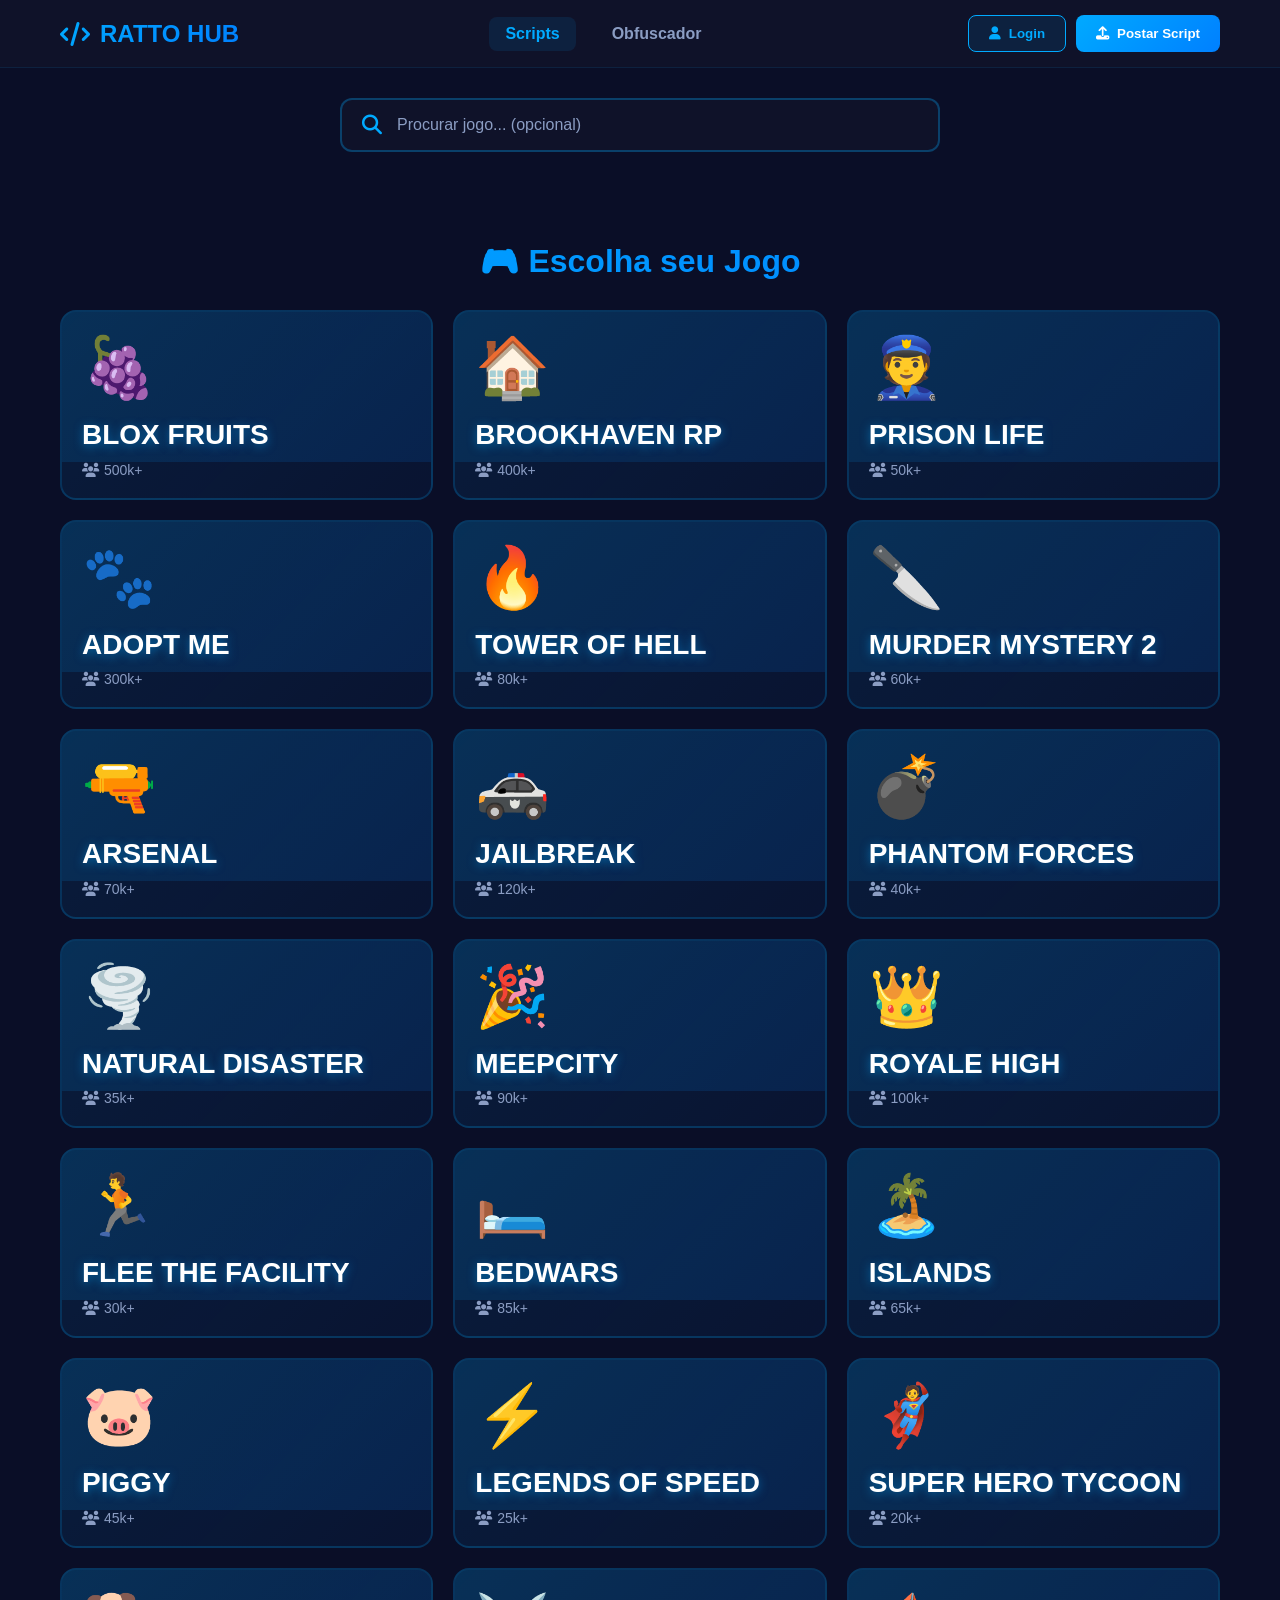
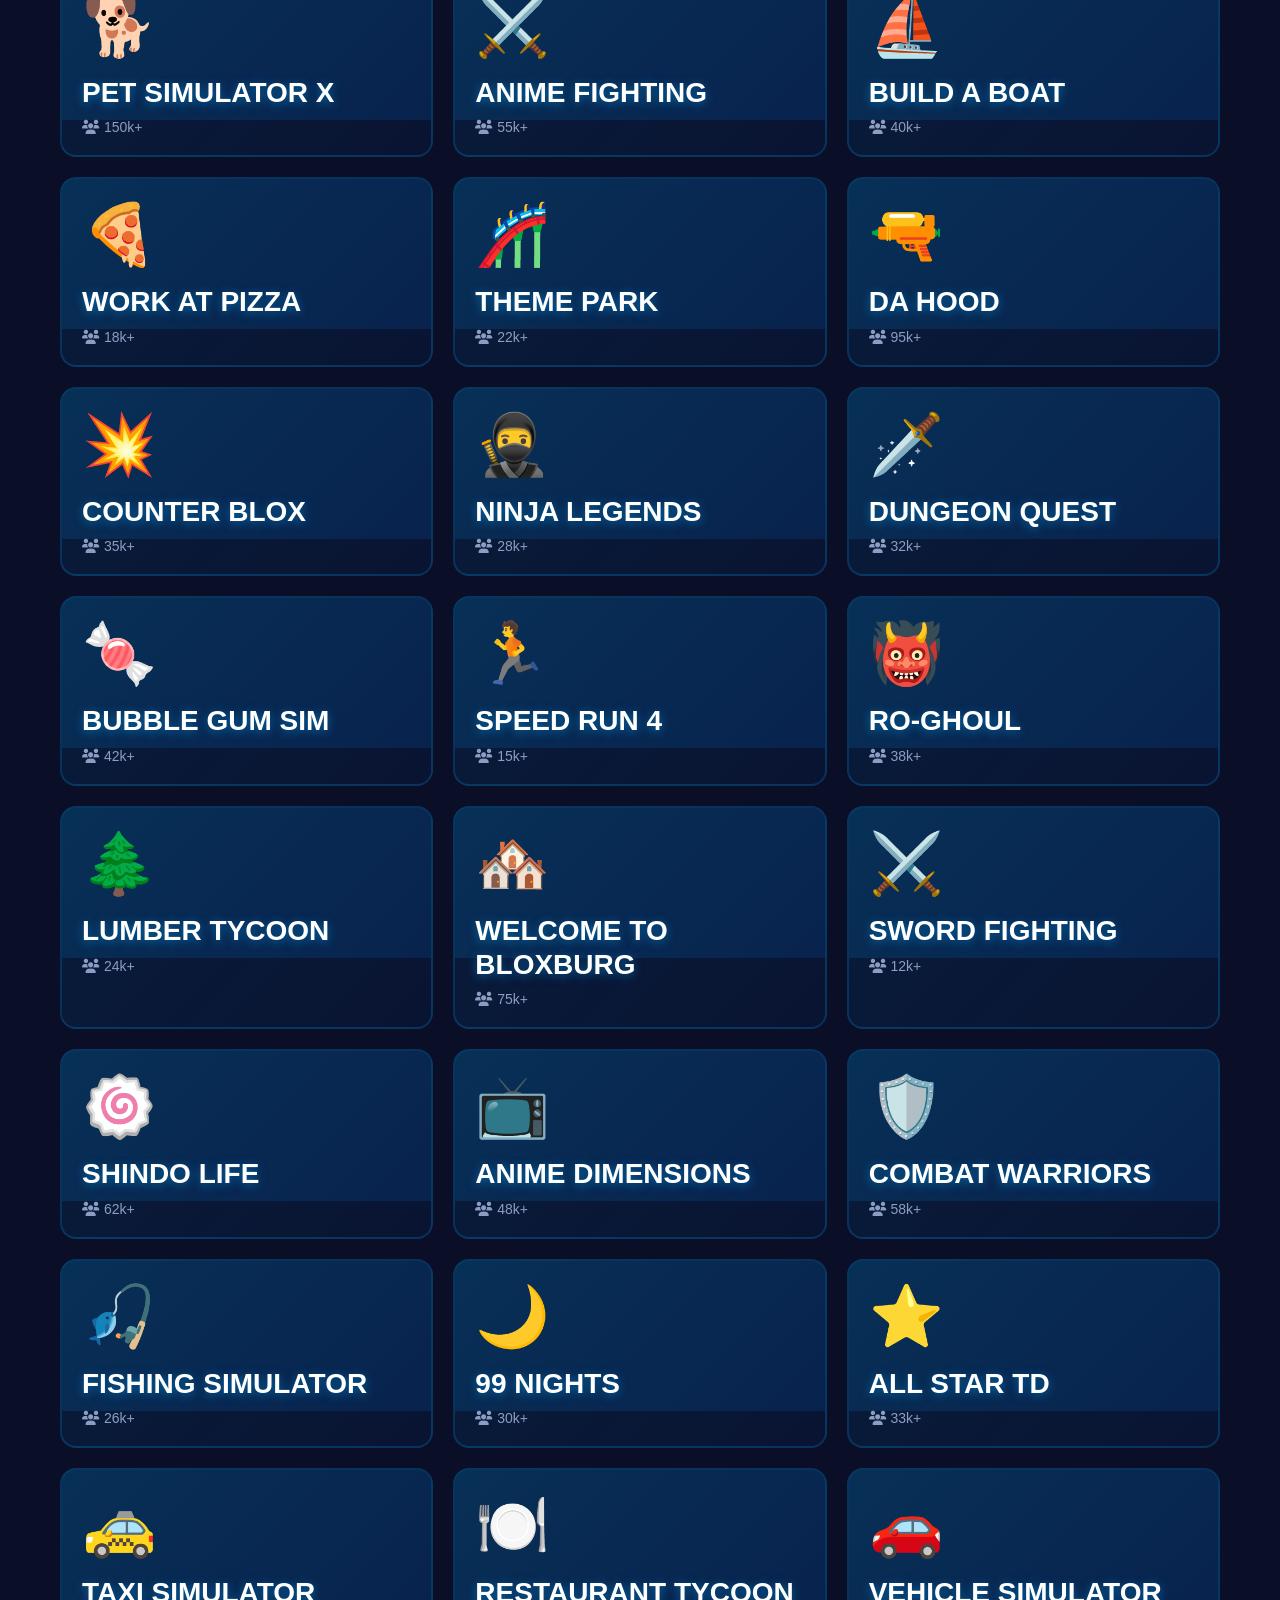
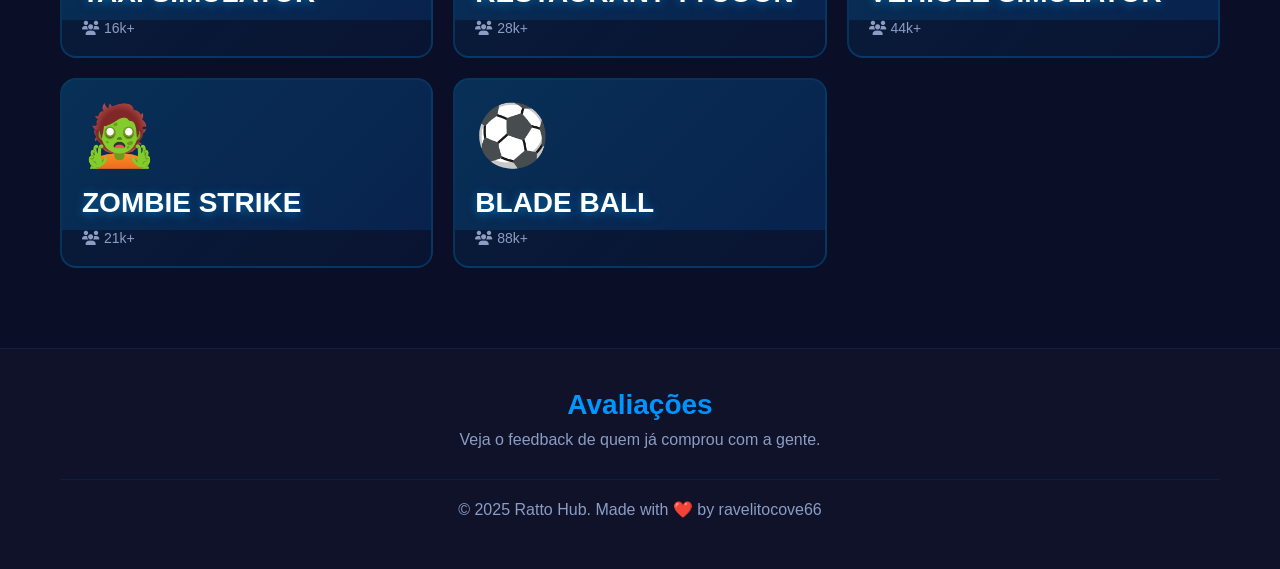
<file: index.html>
<!DOCTYPE html>
<html lang="pt-BR">
<head>
    <meta charset="UTF-8">
    <meta name="viewport" content="width=device-width, initial-scale=1.0">
    <title>🐭 Ratto Hub - Scripts Roblox</title>
    <link rel="stylesheet" href="style.css">
    <link rel="stylesheet" href="https://cdnjs.cloudflare.com/ajax/libs/font-awesome/6.4.0/css/all.min.css">
</head>
<body>
    <!-- Header -->
    <header class="header">
        <div class="container">
            <div class="logo">
                <i class="fas fa-code"></i>
                <span>RATTO HUB</span>
            </div>
            <nav class="nav">
                <a href="index.html" class="nav-link active">Scripts</a>
                <a href="obfuscator.html" class="nav-link">Obfuscador</a>
            </nav>
            <div class="user-area">
                <button class="btn-login" onclick="window.location='login.html'">
                    <i class="fas fa-user"></i> Login
                </button>
                <button class="btn-upload" onclick="checkLogin()">
                    <i class="fas fa-upload"></i> Postar Script
                </button>
            </div>
        </div>
    </header>

    <!-- Search -->
    <section class="search-section">
        <div class="container">
            <div class="search-box">
                <i class="fas fa-search"></i>
                <input type="text" id="search" placeholder="Procurar jogo... (opcional)">
            </div>
        </div>
    </section>

    <!-- Games Grid - SEMPRE VISÍVEL -->
    <main class="main" id="main-content">
        <div class="container" id="main-container">
            <h2 class="games-title">🎮 Escolha seu Jogo</h2>
            <div class="games-grid" id="games-grid">
                <!-- Games aparecem aqui automaticamente -->
            </div>
        </div>
    </main>

    <!-- Footer -->
    <footer class="footer">
        <div class="container">
            <h3>Avaliações</h3>
            <p>Veja o feedback de quem já comprou com a gente.</p>
            <div class="footer-bottom">
                <p>&copy; 2025 Ratto Hub. Made with ❤️ by ravelitocove66</p>
            </div>
        </div>
    </footer>

    <script src="games.js"></script>
    <script src="realscripts.js"></script>
    <script src="auth.js"></script>
    <script src="app.js"></script>
</body>
        </html>
</file>
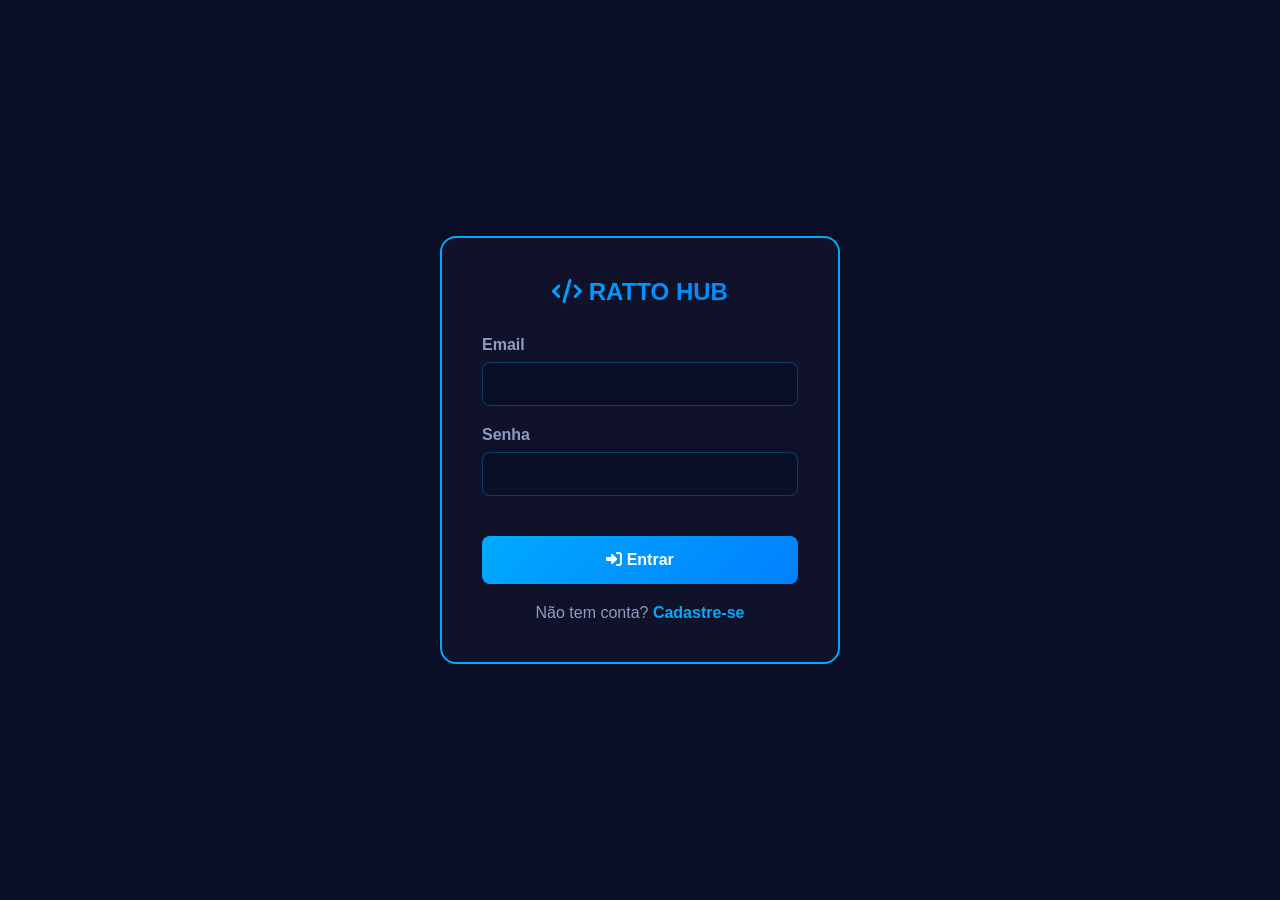
<file: login.html>
<!DOCTYPE html>
<html lang="pt-BR">
<head>
    <meta charset="UTF-8">
    <meta name="viewport" content="width=device-width, initial-scale=1.0">
    <title>Login - Ratto Hub</title>
    <link rel="stylesheet" href="style.css">
    <link rel="stylesheet" href="https://cdnjs.cloudflare.com/ajax/libs/font-awesome/6.4.0/css/all.min.css">
    <style>
        .login-container {
            min-height: 100vh;
            display: flex;
            align-items: center;
            justify-content: center;
            padding: 20px;
        }
        
        .login-box {
            background: #0f1229;
            border: 2px solid #00aaff;
            border-radius: 16px;
            padding: 40px;
            max-width: 400px;
            width: 100%;
        }
        
        .login-box h2 {
            text-align: center;
            margin-bottom: 30px;
            background: linear-gradient(135deg, #00aaff, #0080ff);
            -webkit-background-clip: text;
            -webkit-text-fill-color: transparent;
        }
        
        .form-group {
            margin-bottom: 20px;
        }
        
        .form-group label {
            display: block;
            color: #8b9dc3;
            margin-bottom: 8px;
            font-weight: 600;
        }
        
        .form-group input {
            width: 100%;
            padding: 12px;
            background: #0a0e27;
            border: 1px solid rgba(0, 170, 255, 0.3);
            border-radius: 8px;
            color: #fff;
            font-size: 16px;
        }
        
        .form-group input:focus {
            outline: none;
            border-color: #00aaff;
        }
        
        .btn-submit {
            width: 100%;
            padding: 15px;
            background: linear-gradient(135deg, #00aaff, #0080ff);
            border: none;
            border-radius: 8px;
            color: #fff;
            font-size: 16px;
            font-weight: 700;
            cursor: pointer;
            margin-top: 20px;
        }
        
        .btn-submit:hover {
            transform: translateY(-2px);
            box-shadow: 0 10px 30px rgba(0, 170, 255, 0.4);
        }
        
        .toggle-form {
            text-align: center;
            margin-top: 20px;
            color: #8b9dc3;
        }
        
        .toggle-form a {
            color: #00aaff;
            text-decoration: none;
            font-weight: 600;
        }
    </style>
</head>
<body>
    <div class="login-container">
        <div class="login-box">
            <h2><i class="fas fa-code"></i> RATTO HUB</h2>
            
            <!-- Login Form -->
            <form id="login-form">
                <div class="form-group">
                    <label>Email</label>
                    <input type="email" id="login-email" required>
                </div>
                <div class="form-group">
                    <label>Senha</label>
                    <input type="password" id="login-password" required>
                </div>
                <button type="submit" class="btn-submit">
                    <i class="fas fa-sign-in-alt"></i> Entrar
                </button>
                <div class="toggle-form">
                    Não tem conta? <a href="#" onclick="toggleForm(); return false;">Cadastre-se</a>
                </div>
            </form>
            
            <!-- Register Form -->
            <form id="register-form" style="display: none;">
                <div class="form-group">
                    <label>Nome de Usuário</label>
                    <input type="text" id="register-username" required>
                </div>
                <div class="form-group">
                    <label>Email</label>
                    <input type="email" id="register-email" required>
                </div>
                <div class="form-group">
                    <label>Senha</label>
                    <input type="password" id="register-password" required>
                </div>
                <button type="submit" class="btn-submit">
                    <i class="fas fa-user-plus"></i> Cadastrar
                </button>
                <div class="toggle-form">
                    Já tem conta? <a href="#" onclick="toggleForm(); return false;">Fazer login</a>
                </div>
            </form>
        </div>
    </div>
    
    <script src="auth.js"></script>
    <script>
        function toggleForm() {
            const loginForm = document.getElementById('login-form');
            const registerForm = document.getElementById('register-form');
            
            if (loginForm.style.display === 'none') {
                loginForm.style.display = 'block';
                registerForm.style.display = 'none';
            } else {
                loginForm.style.display = 'none';
                registerForm.style.display = 'block';
            }
        }
        
        // Login
        document.getElementById('login-form').addEventListener('submit', (e) => {
            e.preventDefault();
            const email = document.getElementById('login-email').value;
            const password = document.getElementById('login-password').value;
            
            const result = Auth.login(email, password);
            
            if (result.success) {
                alert('✅ ' + result.message);
                window.location = 'index.html';
            } else {
                alert('❌ ' + result.message);
            }
        });
        
        // Register
        document.getElementById('register-form').addEventListener('submit', (e) => {
            e.preventDefault();
            const username = document.getElementById('register-username').value;
            const email = document.getElementById('register-email').value;
            const password = document.getElementById('register-password').value;
            
            const result = Auth.register(username, email, password);
            
            if (result.success) {
                alert('✅ ' + result.message + '\nAgora faça login!');
                toggleForm();
            } else {
                alert('❌ ' + result.message);
            }
        });
    </script>
</body>
</html>
</file>
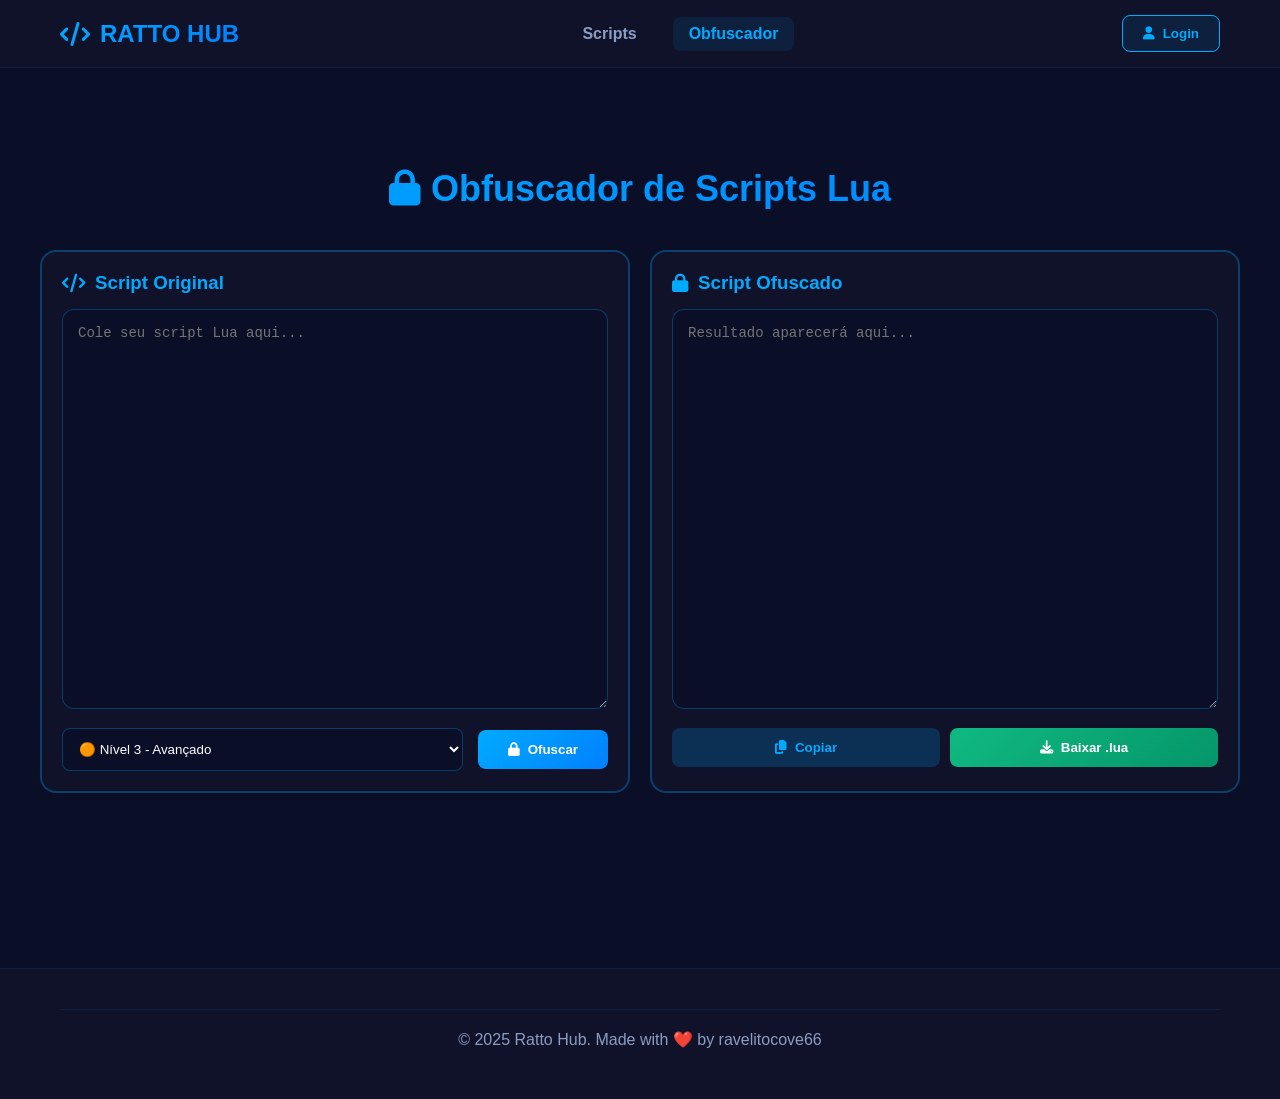
<file: obfuscator.html>
<!DOCTYPE html>
<html lang="pt-BR">
<head>
    <meta charset="UTF-8">
    <meta name="viewport" content="width=device-width, initial-scale=1.0">
    <title>Obfuscador - Ratto Hub</title>
    <link rel="stylesheet" href="style.css">
    <link rel="stylesheet" href="https://cdnjs.cloudflare.com/ajax/libs/font-awesome/6.4.0/css/all.min.css">
    <style>
        .obfuscator-page {
            min-height: 100vh;
            padding: 100px 20px 40px;
        }
        
        .obf-container {
            max-width: 1200px;
            margin: 0 auto;
        }
        
        .obf-title {
            font-size: 36px;
            text-align: center;
            margin-bottom: 40px;
            background: linear-gradient(135deg, #00aaff, #0080ff);
            -webkit-background-clip: text;
            -webkit-text-fill-color: transparent;
        }
        
        .obf-grid {
            display: grid;
            grid-template-columns: 1fr 1fr;
            gap: 20px;
            margin-bottom: 30px;
        }
        
        .obf-panel {
            background: #0f1229;
            border: 2px solid rgba(0, 170, 255, 0.3);
            border-radius: 16px;
            padding: 20px;
        }
        
        .obf-panel h3 {
            color: #00aaff;
            margin-bottom: 15px;
            display: flex;
            align-items: center;
            gap: 10px;
        }
        
        .obf-panel textarea {
            width: 100%;
            min-height: 400px;
            background: #0a0e27;
            border: 1px solid rgba(0, 170, 255, 0.3);
            border-radius: 12px;
            padding: 15px;
            color: #fff;
            font-family: 'Courier New', monospace;
            font-size: 14px;
            resize: vertical;
        }
        
        .obf-panel textarea:focus {
            outline: none;
            border-color: #00aaff;
        }
        
        .obf-controls {
            display: flex;
            gap: 15px;
            margin-top: 15px;
            align-items: center;
        }
        
        .obf-controls select {
            flex: 1;
            padding: 12px;
            background: #0a0e27;
            border: 1px solid rgba(0, 170, 255, 0.3);
            border-radius: 8px;
            color: #fff;
            cursor: pointer;
        }
        
        .btn-obfuscate {
            padding: 12px 30px;
            background: linear-gradient(135deg, #00aaff, #0080ff);
            border: none;
            border-radius: 8px;
            color: #fff;
            font-weight: 700;
            cursor: pointer;
            display: flex;
            align-items: center;
            gap: 8px;
        }
        
        .obf-actions {
            display: flex;
            gap: 10px;
            margin-top: 15px;
        }
        
        .obf-actions button {
            flex: 1;
            padding: 12px;
            border: none;
            border-radius: 8px;
            font-weight: 600;
            cursor: pointer;
            display: flex;
            align-items: center;
            justify-content: center;
            gap: 8px;
        }
        
        .btn-copy-obf {
            background: rgba(0, 170, 255, 0.2);
            border: 1px solid #00aaff;
            color: #00aaff;
        }
        
        .btn-download-obf {
            background: linear-gradient(135deg, #10b981, #059669);
            color: #fff;
        }
        
        @media (max-width: 768px) {
            .obf-grid {
                grid-template-columns: 1fr;
            }
        }
    </style>
</head>
<body>
    <!-- Header -->
    <header class="header">
        <div class="container">
            <div class="logo" onclick="window.location='index.html'" style="cursor: pointer;">
                <i class="fas fa-code"></i>
                <span>RATTO HUB</span>
            </div>
            <nav class="nav">
                <a href="index.html" class="nav-link">Scripts</a>
                <a href="obfuscator.html" class="nav-link active">Obfuscador</a>
            </nav>
            <div class="user-area">
                <button class="btn-login" onclick="window.location='login.html'">
                    <i class="fas fa-user"></i> Login
                </button>
            </div>
        </div>
    </header>

    <!-- Obfuscator -->
    <div class="obfuscator-page">
        <div class="obf-container">
            <h1 class="obf-title">
                <i class="fas fa-lock"></i> Obfuscador de Scripts Lua
            </h1>
            
            <div class="obf-grid">
                <!-- Input -->
                <div class="obf-panel">
                    <h3><i class="fas fa-code"></i> Script Original</h3>
                    <textarea id="input-script" placeholder="Cole seu script Lua aqui..."></textarea>
                    <div class="obf-controls">
                        <select id="obf-level">
                            <option value="1">🟢 Nível 1 - Básico</option>
                            <option value="2">🟡 Nível 2 - Médio</option>
                            <option value="3" selected>🟠 Nível 3 - Avançado</option>
                            <option value="4">🔴 Nível 4 - Extremo</option>
                        </select>
                        <button class="btn-obfuscate" onclick="obfuscateScript()">
                            <i class="fas fa-lock"></i> Ofuscar
                        </button>
                    </div>
                </div>
                
                <!-- Output -->
                <div class="obf-panel">
                    <h3><i class="fas fa-lock"></i> Script Ofuscado</h3>
                    <textarea id="output-script" placeholder="Resultado aparecerá aqui..." readonly></textarea>
                    <div class="obf-actions">
                        <button class="btn-copy-obf" onclick="copyObfuscated()">
                            <i class="fas fa-copy"></i> Copiar
                        </button>
                        <button class="btn-download-obf" onclick="downloadObfuscated()">
                            <i class="fas fa-download"></i> Baixar .lua
                        </button>
                    </div>
                </div>
            </div>
        </div>
    </div>

    <!-- Footer -->
    <footer class="footer">
        <div class="container">
            <div class="footer-bottom">
                <p>&copy; 2025 Ratto Hub. Made with ❤️ by ravelitocove66</p>
            </div>
        </div>
    </footer>

    <script>
        function obfuscateScript() {
            const input = document.getElementById('input-script').value;
            const level = parseInt(document.getElementById('obf-level').value);
            
            if (!input.trim()) {
                alert('Cole um script primeiro!');
                return;
            }
            
            let result = input;
            
            // Nível 1: Básico
            if (level >= 1) {
                result = result.replace(/--.*$/gm, ''); // Remove comentários
                result = result.replace(/\s+/g, ' '); // Remove espaços extras
            }
            
            // Nível 2: Médio  
            if (level >= 2) {
                result = result.replace(/local\s+(\w+)/g, (m, v) => `local _${Math.random().toString(36).substr(2, 8)}`);
            }
            
            // Nível 3: Avançado
            if (level >= 3) {
                const header = `local _G=getfenv();local _R=math.random;`;
                result = header + result;
            }
            
            // Nível 4: Extremo
            if (level >= 4) {
                const anti = `local _A=function()if game:GetService("CoreGui"):FindFirstChild("DevConsole")then while true do end end end;_A();`;
                result = anti + result;
            }
            
            document.getElementById('output-script').value = result;
            alert('✅ Script ofuscado com sucesso!');
        }
        
        function copyObfuscated() {
            const output = document.getElementById('output-script');
            if (!output.value.trim()) {
                alert('Nada para copiar!');
                return;
            }
            output.select();
            document.execCommand('copy');
            alert('✅ Script copiado!');
        }
        
        function downloadObfuscated() {
            const output = document.getElementById('output-script').value;
            if (!output.trim()) {
                alert('Nada para baixar!');
                return;
            }
            const blob = new Blob([output], { type: 'text/plain' });
            const url = URL.createObjectURL(blob);
            const a = document.createElement('a');
            a.href = url;
            a.download = 'script_ofuscado.lua';
            a.click();
            URL.revokeObjectURL(url);
            alert('✅ Download iniciado!');
        }
    </script>
</body>
</html>
</file>
<file: style.css>
* {
    margin: 0;
    padding: 0;
    box-sizing: border-box;
}

body {
    font-family: 'Inter', -apple-system, sans-serif;
    background: #0a0e27;
    color: #fff;
    overflow-x: hidden;
}

.container {
    max-width: 1200px;
    margin: 0 auto;
    padding: 0 20px;
}

/* Header */
.header {
    background: #0f1229;
    padding: 15px 0;
    border-bottom: 1px solid rgba(0, 170, 255, 0.1);
}

.header .container {
    display: flex;
    align-items: center;
    justify-content: space-between;
}

.logo {
    display: flex;
    align-items: center;
    gap: 10px;
    font-size: 24px;
    font-weight: 900;
    background: linear-gradient(135deg, #00aaff, #0080ff);
    -webkit-background-clip: text;
    -webkit-text-fill-color: transparent;
}

.nav {
    display: flex;
    gap: 20px;
}

.nav-link {
    color: #8b9dc3;
    text-decoration: none;
    font-weight: 600;
    padding: 8px 16px;
    border-radius: 8px;
    transition: all 0.3s;
}

.nav-link:hover, .nav-link.active {
    color: #00aaff;
    background: rgba(0, 170, 255, 0.1);
}

.user-area {
    display: flex;
    gap: 10px;
}

.btn-login, .btn-upload {
    padding: 10px 20px;
    border: none;
    border-radius: 8px;
    font-weight: 600;
    cursor: pointer;
    display: flex;
    align-items: center;
    gap: 8px;
    transition: all 0.3s;
}

.btn-login {
    background: rgba(0, 170, 255, 0.1);
    color: #00aaff;
    border: 1px solid #00aaff;
}

.btn-upload {
    background: linear-gradient(135deg, #00aaff, #0080ff);
    color: #fff;
}

.btn-login:hover, .btn-upload:hover {
    transform: translateY(-2px);
    box-shadow: 0 10px 30px rgba(0, 170, 255, 0.3);
}

/* Search Section */
.search-section {
    padding: 40px 0;
    text-align: center;
}

.search-box {
    max-width: 600px;
    margin: 0 auto 20px;
    background: #0f1229;
    border: 2px solid rgba(0, 170, 255, 0.3);
    border-radius: 12px;
    padding: 15px 20px;
    display: flex;
    align-items: center;
    gap: 15px;
}

.search-box i {
    color: #00aaff;
    font-size: 20px;
}

.search-box input {
    flex: 1;
    background: none;
    border: none;
    color: #fff;
    font-size: 16px;
    outline: none;
}

.search-box input::placeholder {
    color: #8b9dc3;
}

.btn-choose-game {
    padding: 15px 40px;
    background: linear-gradient(135deg, #00aaff, #0080ff);
    border: none;
    border-radius: 12px;
    color: #fff;
    font-size: 16px;
    font-weight: 700;
    cursor: pointer;
    display: inline-flex;
    align-items: center;
    gap: 10px;
    transition: all 0.3s;
}

.btn-choose-game:hover {
    transform: translateY(-3px);
    box-shadow: 0 15px 40px rgba(0, 170, 255, 0.4);
}

/* Games Grid */
.main {
    padding: 40px 0 80px;
}

.games-grid {
    display: grid;
    grid-template-columns: repeat(auto-fill, minmax(320px, 1fr));
    gap: 20px;
}

.game-card {
    background: linear-gradient(135deg, rgba(0, 170, 255, 0.1), rgba(0, 128, 255, 0.05));
    border: 2px solid rgba(0, 170, 255, 0.2);
    border-radius: 16px;
    overflow: hidden;
    cursor: pointer;
    transition: all 0.3s;
    position: relative;
}

.game-card:hover {
    transform: translateY(-5px);
    border-color: #00aaff;
    box-shadow: 0 20px 50px rgba(0, 170, 255, 0.3);
}

.game-card::before {
    content: '';
    position: absolute;
    top: 0;
    left: 0;
    right: 0;
    height: 150px;
    background: linear-gradient(135deg, #00aaff22, #0080ff22);
    z-index: 0;
}

.game-content {
    position: relative;
    z-index: 1;
    padding: 20px;
    min-height: 180px;
    display: flex;
    flex-direction: column;
    justify-content: center;
}

.game-icon {
    font-size: 60px;
    margin-bottom: 15px;
}

.game-title {
    font-size: 28px;
    font-weight: 900;
    text-transform: uppercase;
    color: #fff;
    text-shadow: 0 2px 10px rgba(0, 170, 255, 0.5);
    line-height: 1.2;
    margin-bottom: 10px;
}

.game-players {
    color: #8b9dc3;
    font-size: 14px;
}

/* Footer */
.footer {
    background: #0f1229;
    padding: 40px 0 20px;
    text-align: center;
    border-top: 1px solid rgba(0, 170, 255, 0.1);
}

.footer h3 {
    font-size: 28px;
    margin-bottom: 10px;
    background: linear-gradient(135deg, #00aaff, #0080ff);
    -webkit-background-clip: text;
    -webkit-text-fill-color: transparent;
}

.footer p {
    color: #8b9dc3;
    margin-bottom: 30px;
}

.footer-bottom {
    padding-top: 20px;
    border-top: 1px solid rgba(0, 170, 255, 0.1);
}

/* Mobile */
@media (max-width: 768px) {
    .header .container {
        flex-wrap: wrap;
    }
    
    .nav {
        order: 3;
        width: 100%;
        margin-top: 15px;
        justify-content: center;
    }
    
    .games-grid {
        grid-template-columns: 1fr;
    }
}

/* Scripts Grid List */
.subtitle {
    color: #8b9dc3;
    margin-bottom: 30px;
    font-size: 18px;
}

.scripts-grid-list {
    display: grid;
    gap: 15px;
    margin-bottom: 40px;
}

.script-card-mini {
    background: rgba(0, 170, 255, 0.05);
    border: 1px solid rgba(0, 170, 255, 0.2);
    border-radius: 12px;
    padding: 15px;
    display: flex;
    justify-content: space-between;
    align-items: center;
    transition: all 0.3s;
}

.script-card-mini:hover {
    border-color: #00aaff;
    background: rgba(0, 170, 255, 0.1);
    transform: translateX(5px);
}

.script-info h4 {
    color: #00aaff;
    margin-bottom: 5px;
}

.script-info p {
    color: #8b9dc3;
    font-size: 14px;
    margin-bottom: 8px;
}

.script-meta {
    display: flex;
    gap: 15px;
    font-size: 13px;
    color: #8b9dc3;
}

.script-actions-mini {
    display: flex;
    gap: 8px;
}

.btn-view-sm, .btn-copy-sm {
    width: 40px;
    height: 40px;
    border: none;
    border-radius: 8px;
    cursor: pointer;
    display: flex;
    align-items: center;
    justify-content: center;
    transition: all 0.3s;
}

.btn-view-sm {
    background: linear-gradient(135deg, #00aaff, #0080ff);
    color: #fff;
}

.btn-copy-sm {
    background: rgba(0, 170, 255, 0.2);
    border: 1px solid #00aaff;
    color: #00aaff;
}

.btn-view-sm:hover, .btn-copy-sm:hover {
    transform: scale(1.1);
}

.section-title {
    font-size: 24px;
    margin: 30px 0 20px;
    color: #00aaff;
}
/* Título dos jogos */
.games-title {
    font-size: 32px;
    text-align: center;
    margin-bottom: 30px;
    background: linear-gradient(135deg, #00aaff, #0080ff);
    -webkit-background-clip: text;
    -webkit-text-fill-color: transparent;
    font-weight: 900;
}

/* Ajuste da seção de busca */
.search-section {
    padding: 30px 0;
}

/* Remover botão "ESCOLHA SEU JOGO" */
.btn-choose-game {
    display: none;
}
</file>
